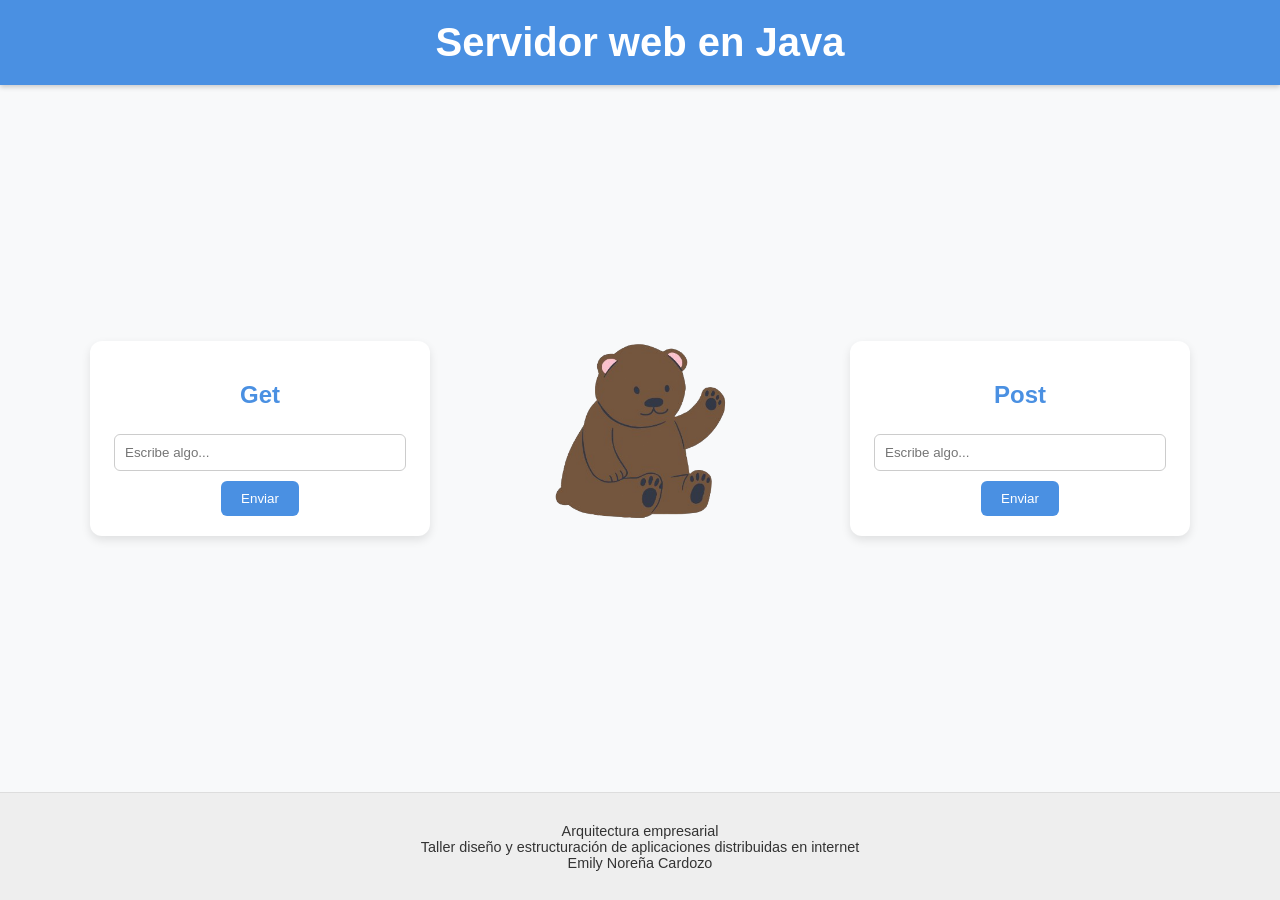
<file: src/main/resources/webroot/index.html>
<!DOCTYPE html>
<html lang="es">
<head>
  <meta charset="UTF-8">
  <title>Servidor web en Java</title>
  <link rel="stylesheet" href="styles.css">
</head>
<body>
  <header>
    <h1>Servidor web en Java</h1>
  </header>

  <main class="content">
    <!-- Form GET -->
    <form id="getForm" method="get" class="formulario">
      <h2>Get</h2>
      <input type="text" name="getInput" placeholder="Escribe algo...">
      <button type="submit">Enviar</button>
    </form>

    <!-- Imagen central -->
    <div class="oso">
      <img src="img.png" alt="Osito">
    </div>

    <!-- Form POST -->
    <form id="postForm" method="post" class="formulario">
      <h2>Post</h2>
      <input type="text" name="postInput" placeholder="Escribe algo...">
      <button type="submit">Enviar</button>
    </form>
  </main>

  <footer>
    <p>
      Arquitectura empresarial <br>
      Taller diseño y estructuración de aplicaciones distribuidas en internet <br>
      Emily Noreña Cardozo
    </p>
  </footer>
    <script src="script.js" defer></script>
</body>
</html>
</file>
<file: src/main/resources/webroot/styles.css>
/* Estilos generales */
body {
  font-family: "Segoe UI", Arial, sans-serif;
  margin: 0;
  padding: 0;
  background: #f8f9fa;
  color: #333;
  display: flex;
  flex-direction: column;
  min-height: 100vh;
}

header {
  text-align: center;
  padding: 20px;
  background: #4a90e2;
  color: white;
  box-shadow: 0 2px 5px rgba(0,0,0,0.2);
}

h1 {
  margin: 0;
  font-size: 2.5em;
}

.content {
  flex: 1;
  display: flex;
  justify-content: space-around;
  align-items: center;
  padding: 40px;
}

.formulario {
  background: white;
  padding: 20px;
  border-radius: 12px;
  box-shadow: 0 4px 10px rgba(0,0,0,0.1);
  width: 25%;
  min-width: 200px;
  text-align: center;
}

.formulario h2 {
  margin-bottom: 15px;
  color: #4a90e2;
}

.formulario input[type="text"] {
  width: 90%;
  padding: 10px;
  margin: 10px 0;
  border: 1px solid #ccc;
  border-radius: 6px;
}

.formulario button {
  background: #4a90e2;
  color: white;
  border: none;
  padding: 10px 20px;
  border-radius: 6px;
  cursor: pointer;
  transition: background 0.3s ease;
}

.formulario button:hover {
  background: #357ab8;
}

.oso img {
  width: 220px;
  height: auto;
}

footer {
  text-align: center;
  padding: 15px;
  background: #eee;
  font-size: 0.9em;
  border-top: 1px solid #ddd;
}
</file>
